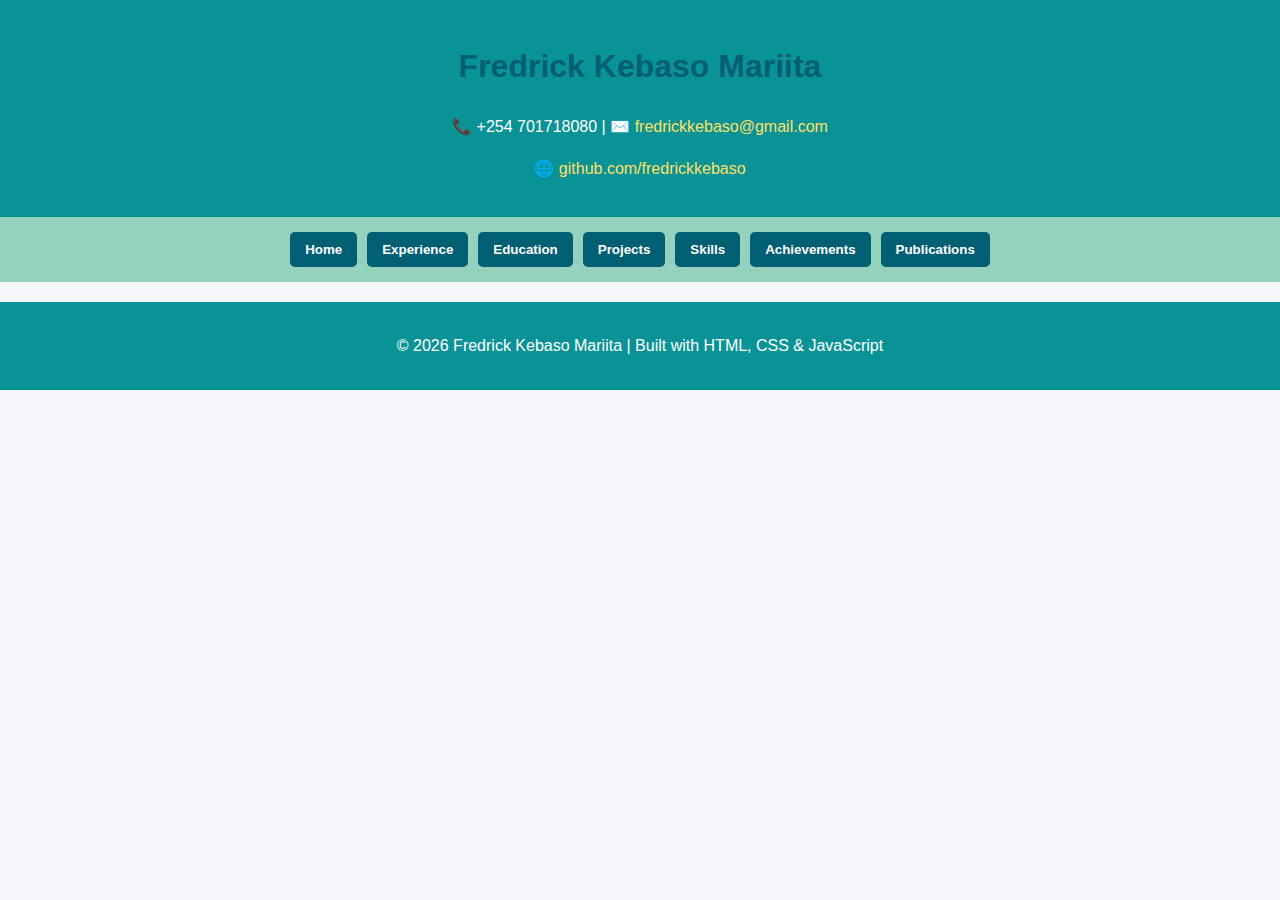
<file: index.html>
<!DOCTYPE html>
<html lang="en">
<head>
    <meta charset="UTF-8">
    <title>Fredrick Kebaso - CV</title>
    <meta name="viewport" content="width=device-width, initial-scale=1.0">

    <!-- Styles -->
    <link rel="stylesheet" href="style.css">
</head>
<body>

<header>
    <h1>Fredrick Kebaso Mariita</h1>
    <p>
        📞 +254 701718080 |
        ✉️ <a href="mailto:fredrickkebaso@gmail.com">fredrickkebaso@gmail.com</a>
    </p>
    <p>
        🌐 <a href="https://github.com/fredrickkebaso" target="_blank">github.com/fredrickkebaso</a>
    </p>
</header>

<nav>
    <button onclick="loadSection('files/Introduction_profile.html')">Home</button>
    <button onclick="loadSection('Experience.html')">Experience</button>
    <button onclick="loadSection('Education.html')">Education</button>
    <button onclick="loadSection('Projects.html')">Projects</button>
    <button onclick="loadSection('Skills.html')">Skills</button>
    <button onclick="loadSection('Achievements.html')">Achievements</button>
    <button onclick="loadSection('Publications.html')">Publications</button>
</nav>

<main>
    <!-- Dynamic content loads here -->
    <section id="content">
        <p class="loading">Loading profile…</p>
    </section>
</main>

<footer>
    <p>© 2026 Fredrick Kebaso Mariita | Built with HTML, CSS & JavaScript</p>
</footer>

<script src="script.js"></script>
</body>
</html>
</file>
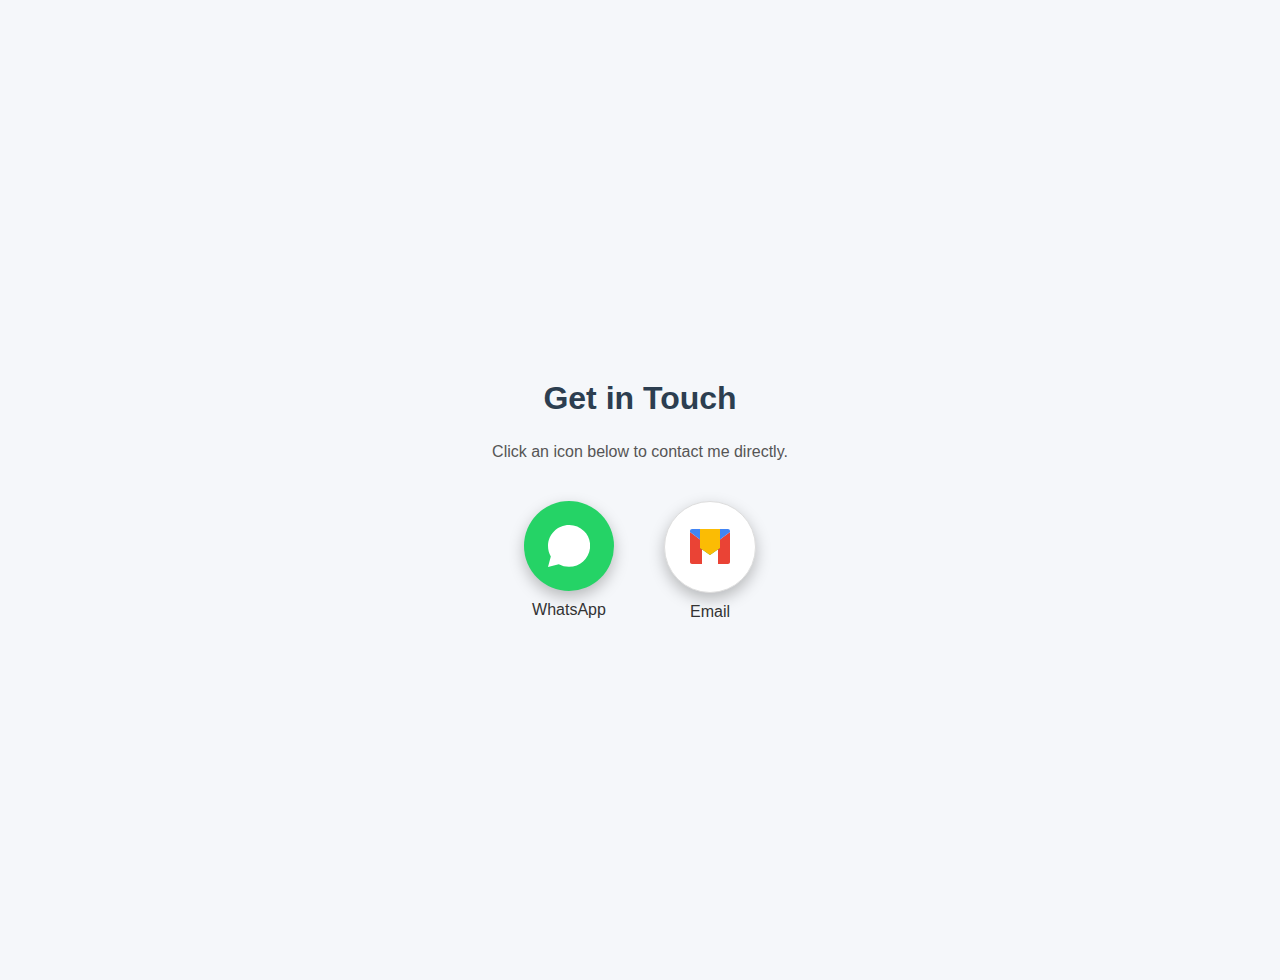
<file: files/Contacts.html>
<!DOCTYPE html>
<html lang="en">
<head>
    <meta charset="UTF-8">
    <meta name="viewport" content="width=device-width, initial-scale=1.0">
    <title>Contact | Fredrick Kebaso</title>
</head>

<body style="margin:0; font-family: Arial, sans-serif; background:#f5f7fa;">

<section style="min-height:100vh; display:flex; flex-direction:column; justify-content:center; align-items:center; text-align:center; padding:40px;">

    <h1 style="color:#2c3e50; margin-bottom:10px;">Get in Touch </h1>
    <p style="color:#555; max-width:500px; margin-bottom:40px;">
        Click an icon below to contact me directly.
    </p>

    <div style="display:flex; gap:50px; flex-wrap:wrap; justify-content:center;">

        <!-- WhatsApp -->
        <a href="https://wa.me/254701718080" target="_blank" aria-label="Chat on WhatsApp"
           style="text-decoration:none;">
            <div style="
                width:90px;
                height:90px;
                background:#25D366;
                border-radius:50%;
                display:flex;
                align-items:center;
                justify-content:center;
                box-shadow:0 6px 15px rgba(0,0,0,.25);
            ">
                <svg xmlns="http://www.w3.org/2000/svg" width="42" height="42" fill="white" viewBox="0 0 24 24">
                    <path d="M20.52 3.48A11.91 11.91 0 0 0 12.04 0C5.41 0 .01 5.4.01 12.02c0 2.12.55 4.19 1.6 6.02L0 24l6.15-1.61a11.95 11.95 0 0 0 5.89 1.5h.01c6.63 0 12.03-5.4 12.03-12.02 0-3.21-1.25-6.22-3.56-8.39z"/>
                </svg>
            </div>
            <div style="margin-top:10px; color:#333;">WhatsApp</div>
        </a>

        <!-- Email (Gmail icon, mailto works everywhere) -->
        <a href="mailto:fredrickkebaso@gmail.com"
           aria-label="Send Email"
           style="text-decoration:none;">
            <div style="
                width:90px;
                height:90px;
                background:#ffffff;
                border-radius:50%;
                display:flex;
                align-items:center;
                justify-content:center;
                box-shadow:0 6px 15px rgba(0,0,0,.25);
                border:1px solid #ddd;
            ">
                <!-- Gmail-colored SVG -->
                <svg xmlns="http://www.w3.org/2000/svg" width="48" height="48" viewBox="0 0 48 48">
                    <path fill="#EA4335" d="M24 24L4 9v30c0 1.1.9 2 2 2h10V25l8 6 8-6v16h10c1.1 0 2-.9 2-2V9L24 24z"/>
                    <path fill="#34A853" d="M34 6H14v19l10 7 10-7z"/>
                    <path fill="#4285F4" d="M4 9l20 15L44 9v-1c0-1.1-.9-2-2-2H6C4.9 6 4 6.9 4 8z"/>
                    <path fill="#FBBC04" d="M14 6h20v19l-10 7-10-7z"/>
                </svg>
            </div>
            <div style="margin-top:10px; color:#333;">Email</div>
        </a>

    </div>

</section>

</body>
</html>
</file>
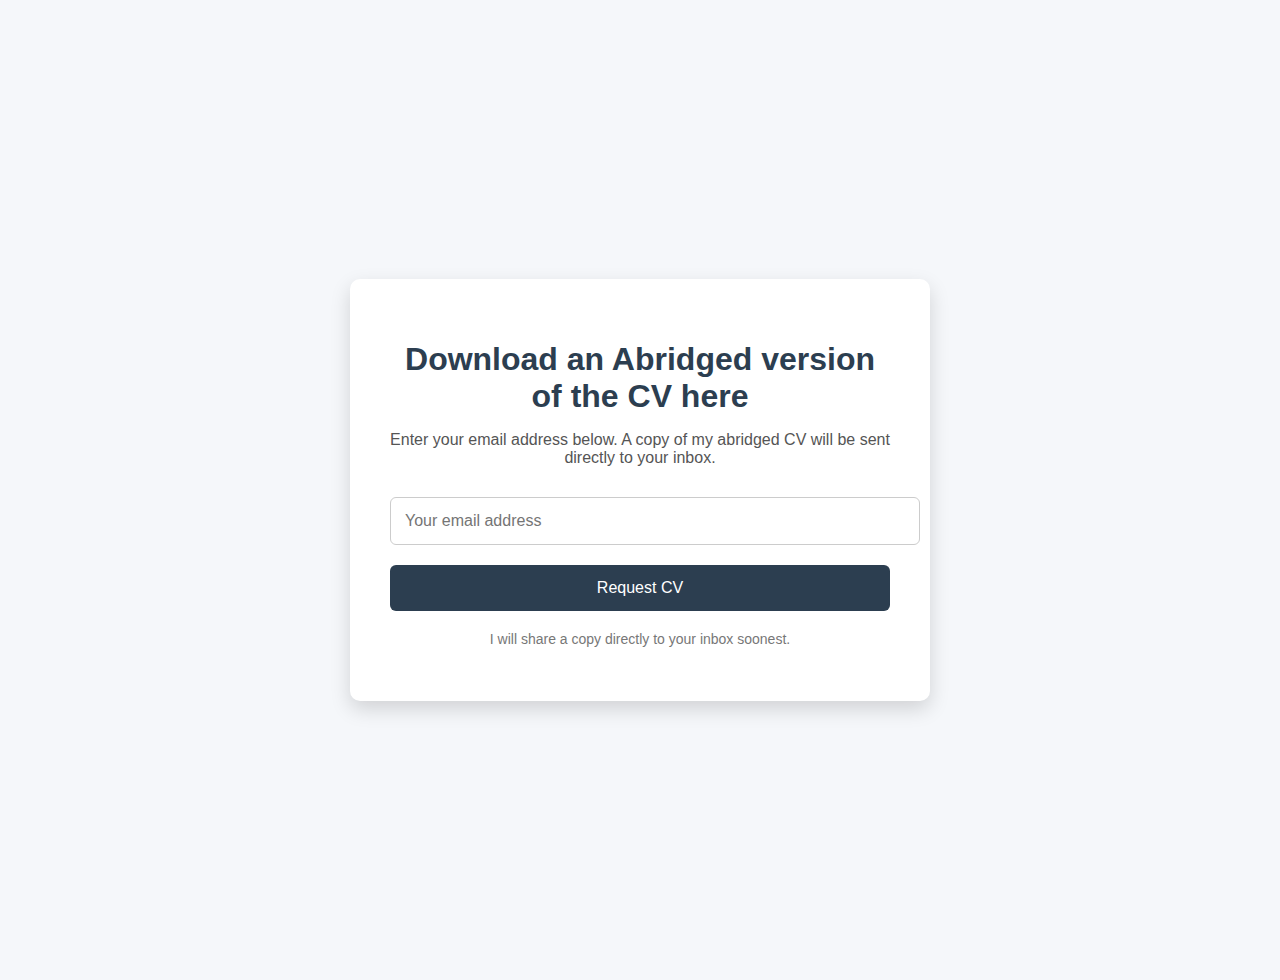
<file: files/Downloads.html>
<!DOCTYPE html>
<html lang="en">
<head>
    <meta charset="UTF-8">
    <meta name="viewport" content="width=device-width, initial-scale=1.0">
    <title>Download CV | Fredrick Kebaso</title>
</head>

<body style="margin:0; font-family: Arial, sans-serif; background:#f5f7fa;">

<section style="
    min-height:100vh;
    display:flex;
    justify-content:center;
    align-items:center;
    padding:40px;
">

    <div style="
        max-width:500px;
        width:100%;
        background:#ffffff;
        padding:40px;
        border-radius:10px;
        box-shadow:0 8px 20px rgba(0,0,0,0.15);
        text-align:center;
    ">

        <h1 style="color:#2c3e50; margin-bottom:10px;">Download an Abridged version of the CV here</h1>

        <p style="color:#555; margin-bottom:30px;">
            Enter your email address below.  
            A copy of my abridged CV will be sent directly to your inbox.
        </p>

        <!-- FORM -->
        <form action="https://formspree.io/f/maqqwnyv" method="POST">

            <input type="email"
                   name="visitor_email"
                   required
                   placeholder="Your email address"
                   style="
                       width:100%;
                       padding:14px;
                       font-size:16px;
                       border-radius:6px;
                       border:1px solid #ccc;
                       margin-bottom:20px;
                   ">

            <!-- Hidden info sent to you -->
            <input type="hidden" name="downloaded_file" value="Abridged CV PDF">
            <input type="hidden" name="file_location" value="files/Abrigedcv.pdf">

            <button type="submit"
                    style="
                        width:100%;
                        padding:14px;
                        font-size:16px;
                        background:#2c3e50;
                        color:white;
                        border:none;
                        border-radius:6px;
                        cursor:pointer;
                    ">
                Request CV
            </button>
        </form>

        <p style="margin-top:20px; font-size:14px; color:#777;">
            I will share a copy directly to your inbox soonest.
        </p>

    </div>

</section>

</body>
</html>
</file>
<file: style.css>
/* General Styles */
body {
    font-family: 'Segoe UI', Tahoma, Geneva, Verdana, sans-serif;
    line-height: 1.6;
    margin: 0;
    padding: 0;
    background: #f5f7fa;
    color: #333;
}

header {
    background: #0a9396;
    color: white;
    text-align: center;
    padding: 20px 10px;
}

header a {
    color: #ffe066;
    text-decoration: none;
}

nav {
    display: flex;
    justify-content: center;
    flex-wrap: wrap;
    background: #94d2bd;
    padding: 10px 0;
}

nav button {
    margin: 5px;
    padding: 10px 15px;
    border: none;
    background: #005f73;
    color: white;
    cursor: pointer;
    border-radius: 5px;
    font-weight: bold;
}

nav button:hover {
    background: #0a9396;
}

main {
    max-width: 900px;
    margin: 20px auto;
    padding: 0 20px;
}

section {
    display: none;
    margin-bottom: 30px;
    background: white;
    padding: 20px;
    border-radius: 10px;
    box-shadow: 0 2px 8px rgba(0,0,0,0.1);
}

section.active {
    display: block;
}

h1, h2, h3 {
    color: #005f73;
}

ul, ol {
    margin-left: 20px;
}

footer {
    text-align: center;
    padding: 15px 10px;
    background: #0a9396;
    color: white;
}
</file>
